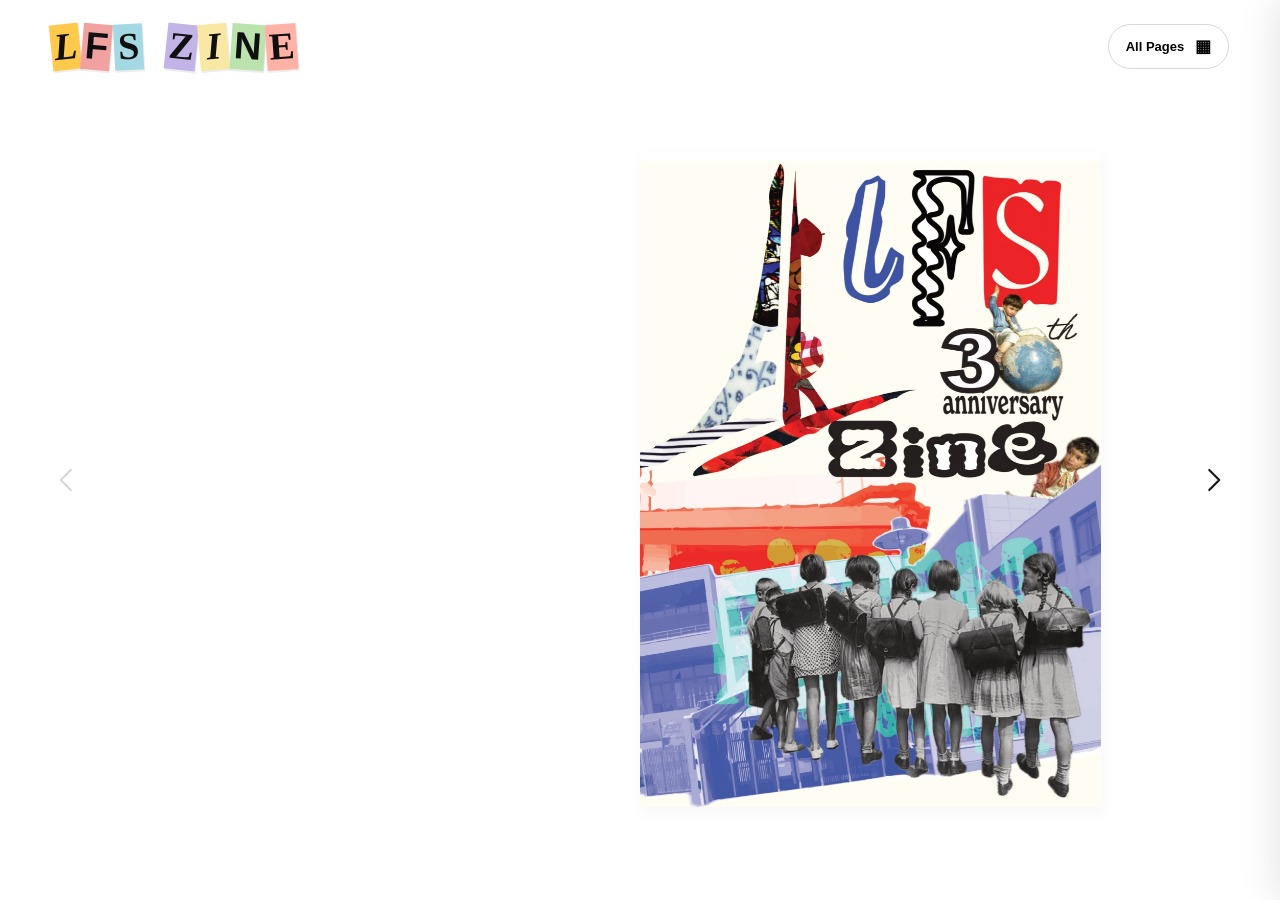
<file: index.html>
<!doctype html>
<html lang="en"><head>
<meta charset="utf-8"><meta name="viewport" content="width=device-width,initial-scale=1,viewport-fit=cover">
<meta name="theme-color" content="#ffffff"><meta name="apple-mobile-web-app-capable" content="yes"><meta name="apple-mobile-web-app-status-bar-style" content="default"><meta name="description" content="LFS 30th Anniversary student zine — digital flipbook.">
<title>LFS Zine — 30th Anniversary (Minimal)</title>
<link rel="icon" href="pages/01.webp" type="image/webp"><link rel="preload" href="pages/01.webp" as="image">
<style>
:root{color-scheme:light;--ink:#171717}*{box-sizing:border-box}html,body{margin:0;min-height:100%;background:#fff;color:var(--ink)}body{font-family:Arial,Helvetica,sans-serif}button{font:inherit;cursor:pointer;-webkit-tap-highlight-color:transparent}button:focus-visible{outline:2px solid #4169cf;outline-offset:4px}.site{min-height:100dvh;display:flex;flex-direction:column}.header{width:100%;max-width:1540px;margin:0 auto;display:flex;align-items:center;justify-content:space-between;gap:20px;padding:24px clamp(18px,4vw,65px) 8px}.collage{margin:0;display:flex;align-items:center;gap:2px;font-size:clamp(22px,3vw,38px);line-height:1.2;white-space:nowrap}.collage>span:not(.space){display:inline-grid;place-items:center;min-width:.77em;padding:0 .08em;font-family:Georgia,'Times New Roman',serif;font-weight:900;color:#101010;box-shadow:1px 2px 0 #00000012}.collage>span:nth-child(1){background:#ffc94b;transform:rotate(-6deg);font-style:italic}.collage>span:nth-child(2){background:#f1a2a0;transform:rotate(5deg);font-family:Arial,sans-serif}.collage>span:nth-child(3){background:#a4d8e2;transform:rotate(-3deg)}.collage>span:nth-child(5){background:#c2b4e7;transform:rotate(6deg)}.collage>span:nth-child(6){background:#f9e7a4;transform:rotate(-5deg);font-style:italic}.collage>span:nth-child(7){background:#bce3ad;transform:rotate(4deg);font-family:Arial,sans-serif}.collage>span:nth-child(8){background:#ffb2a5;transform:rotate(-4deg)}.collage .space{width:.5em}.all-pages{background:transparent;border:1px solid #d8d8d8;border-radius:100px;padding:11px 17px;font-size:13px;font-weight:700;white-space:nowrap;transition:background .18s,border-color .18s}.all-pages:hover{background:#f5f5f5;border-color:#aaa}.grid-glyph{font-size:17px;vertical-align:-1px;margin-left:7px}.stage{flex:1;width:min(100%,1450px);margin:auto;display:grid;grid-template-columns:clamp(42px,7vw,82px) minmax(0,1fr) clamp(42px,7vw,82px);align-items:center;gap:clamp(0px,1vw,16px);padding:10px clamp(6px,2vw,28px) 28px}.arrow{height:58px;width:58px;max-width:100%;border:0;background:transparent;border-radius:50%;color:#171717;display:grid;place-items:center;margin:auto;transition:background .16s,opacity .16s}.arrow:hover:not(:disabled){background:#f1f1f1}.arrow:disabled{opacity:.17;cursor:default}.arrow svg{width:30px;height:30px;fill:none;stroke:currentColor;stroke-width:1.7;stroke-linecap:round;stroke-linejoin:round}.book-wrap{width:100%;min-width:0;display:grid;place-items:center;perspective:1600px;overflow:visible}.book{--page-w:min(36vw,calc((100dvh - 145px)*.692),510px);width:calc(var(--page-w)*2);height:calc(var(--page-w)*1.419);max-width:100%;position:relative;perspective:1800px;transform:translateZ(0)}.page{position:absolute;top:0;height:100%;width:50%;overflow:hidden;backface-visibility:hidden;background:#fff}.page.left{left:0}.page.right{right:0}.page.empty{background:transparent}.page img,.leaf img,.mobile-layer img{display:block;width:100%;height:100%;object-fit:fill;user-select:none;-webkit-user-drag:none}.page img{cursor:zoom-in}.book:has(.page.left:not(.empty)) .page.left{box-shadow:-2px 5px 15px #0000000a}.book:has(.page.right:not(.empty)) .page.right{box-shadow:2px 5px 15px #0000000a}.leaf{position:absolute;z-index:5;top:0;left:50%;width:50%;height:100%;transform-origin:left center;transform-style:preserve-3d;will-change:transform;pointer-events:none;display:none}.leaf.reverse{left:0;transform-origin:right center}.leaf-face{position:absolute;inset:0;background:white;backface-visibility:hidden;overflow:hidden;box-shadow:0 4px 12px #0000001a}.leaf-face.back{transform:rotateY(180deg)}.leaf.go-forward{animation:turn-forward .46s cubic-bezier(.42,0,.17,1) both}.leaf.go-back{animation:turn-back .46s cubic-bezier(.42,0,.17,1) both}@keyframes turn-forward{from{transform:rotateY(0)}to{transform:rotateY(-180deg)}}@keyframes turn-back{from{transform:rotateY(0)}to{transform:rotateY(180deg)}}.mobile-layer{display:none}.shade{position:fixed;inset:0;background:#0005;z-index:10}.shade[hidden]{display:none}.drawer{position:fixed;right:0;top:0;bottom:0;background:#fff;z-index:11;width:min(450px,94vw);transform:translateX(102%);transition:transform .25s ease;box-shadow:-8px 0 40px #0002;display:flex;flex-direction:column}.drawer.open{transform:translateX(0)}.drawer-top{display:flex;align-items:center;justify-content:space-between;padding:22px 24px;border-bottom:1px solid #eee}.drawer-top h2{margin:0;font-size:22px;letter-spacing:-.03em}.close{border:0;background:transparent;font-size:32px;line-height:1;width:40px;height:40px;border-radius:50%;display:grid;place-items:center}.close:hover{background:#f1f1f1}.thumbnails{display:grid;grid-template-columns:repeat(3,minmax(0,1fr));gap:13px;overflow:auto;align-content:start;padding:22px}.thumb{border:2px solid transparent;padding:4px;background:#fff;border-radius:3px;transition:border-color .18s,background .18s}.thumb:hover{background:#eee}.thumb.active{border-color:#242424}.thumb img{width:100%;height:auto;aspect-ratio:902/1280;object-fit:contain;display:block}.zoom{position:fixed;inset:0;z-index:20;background:#fff;display:grid;grid-template-columns:minmax(40px,1fr) minmax(0,850px) minmax(40px,1fr);align-items:center;gap:8px;padding:55px 12px 20px}.zoom[hidden]{display:none}.zoom img{width:100%;max-height:calc(100dvh - 80px);height:auto;object-fit:contain;justify-self:center;min-height:0}.zoom-close{position:absolute;right:20px;top:14px}@media(max-width:750px){.header{padding:22px 16px 10px}.collage{font-size:clamp(19px,5.5vw,28px);gap:1px}.all-pages{padding:9px 12px;font-size:12px}.grid-glyph{margin-left:3px}.stage{grid-template-columns:34px minmax(0,1fr) 34px;padding:0 4px 20px}.arrow{width:34px;height:48px}.arrow svg{width:26px;height:26px}.book{--page-w:min(calc(100vw - 82px),calc((100dvh - 145px)*.69));width:var(--page-w);height:calc(var(--page-w)*1.419)}.page.left{display:none}.page.right{width:100%;left:0;right:auto}.leaf{display:none!important}.mobile-layer{display:block;position:absolute;inset:0;z-index:6;opacity:0;pointer-events:none;will-change:transform,opacity;background:#fff}.mobile-layer.slide-from-right{animation:slide-in-right .3s cubic-bezier(.2,.7,.2,1) both}.mobile-layer.slide-from-left{animation:slide-in-left .3s cubic-bezier(.2,.7,.2,1) both}@keyframes slide-in-right{from{transform:translate3d(14%,0,0);opacity:.4}to{transform:translate3d(0,0,0);opacity:1}}@keyframes slide-in-left{from{transform:translate3d(-14%,0,0);opacity:.4}to{transform:translate3d(0,0,0);opacity:1}}.zoom{grid-template-columns:34px minmax(0,1fr) 34px;padding:50px 4px 15px}.zoom img{max-height:calc(100dvh - 80px)}}@media(prefers-reduced-motion:reduce){.leaf.go-forward,.leaf.go-back,.mobile-layer.slide-from-left,.mobile-layer.slide-from-right{animation-duration:.01ms}.drawer{transition:none}}


/* iPhone / mobile refinements: full-height responsive page, safe areas, thumb-friendly controls */
@media(max-width:750px){
 html,body{width:100%;overflow-x:hidden}
 .site{min-height:100svh;min-height:100dvh}
 .header{padding:calc(16px + env(safe-area-inset-top,0px)) max(16px,env(safe-area-inset-right,0px)) 8px max(16px,env(safe-area-inset-left,0px));gap:8px;flex-shrink:0}
 .collage{font-size:clamp(19px,5.1vw,27px)}
 .all-pages{min-height:44px;padding:10px 12px;font-size:12px}
 .stage{width:100%;min-height:0;flex:1;grid-template-columns:42px minmax(0,1fr) 42px;gap:0;padding:8px max(4px,env(safe-area-inset-right,0px)) calc(15px + env(safe-area-inset-bottom,0px)) max(4px,env(safe-area-inset-left,0px))}
 .arrow{width:44px;height:52px;max-width:100%;touch-action:manipulation}
 .arrow svg{width:28px;height:28px}
 .book-wrap{min-width:0;width:100%;touch-action:pan-y}
 .book{--page-w:min(calc(100vw - 94px),calc((100dvh - 124px - env(safe-area-inset-top,0px) - env(safe-area-inset-bottom,0px))*0.704));width:var(--page-w);height:calc(var(--page-w)*1.419);max-width:100%;filter:drop-shadow(0px 3px 9px rgba(0,0,0,.08))}
 .page img,.mobile-layer img{object-fit:contain}
 .drawer{width:100%;max-width:none;top:auto;height:min(82dvh,750px);bottom:0;border-radius:18px 18px 0 0;transform:translateY(105%);padding-bottom:env(safe-area-inset-bottom,0px)}
 .drawer.open{transform:translateY(0)}
 .drawer-top{padding:15px 20px 10px}
 .thumbnails{grid-template-columns:repeat(3,minmax(0,1fr));gap:10px;padding:16px 18px}
 .thumb{min-height:44px}
 .zoom{display:flex;flex-direction:column;align-items:stretch;justify-content:flex-start;overflow:auto;overscroll-behavior:contain;padding:calc(62px + env(safe-area-inset-top,0px)) 12px calc(16px + env(safe-area-inset-bottom,0px));-webkit-overflow-scrolling:touch;touch-action:pan-x pan-y pinch-zoom}
 .zoom[hidden]{display:none}
 .zoom img{width:100%;height:auto;max-height:none;object-fit:contain;flex-shrink:0;cursor:zoom-in}.zoom.zoomed img{width:190%;max-width:none;align-self:flex-start;cursor:zoom-out}
 .zoom .arrow{position:fixed;bottom:calc(10px + env(safe-area-inset-bottom,0px));z-index:3;background:rgba(255,255,255,.93);border:1px solid #e5e5e5;border-radius:50%;width:48px;height:48px}
 #zoomPrev{left:16px}#zoomNext{right:16px}
 .zoom-close{position:fixed;top:calc(10px + env(safe-area-inset-top,0px));right:16px;background:white;z-index:4;width:44px;height:44px}
}
@media(max-width:370px){.collage{font-size:18px}.grid-glyph{display:none}.stage{grid-template-columns:36px minmax(0,1fr) 36px}.arrow{width:40px}.book{--page-w:min(calc(100vw - 76px),calc((100dvh - 124px)*.704))}}
@media(max-width:750px) and (orientation:landscape){.header{padding-top:8px;padding-bottom:4px}.stage{padding-top:2px;padding-bottom:6px}.book{--page-w:min(calc(100vw - 96px),calc((100dvh - 86px)*.704))}}

</style></head>
<body>
<div class="site">
<header class="header">
  <h1 class="collage" aria-label="LFS Zine"><span>L</span><span>F</span><span>S</span><span class="space"></span><span>Z</span><span>I</span><span>N</span><span>E</span></h1>
  <button class="all-pages" id="allPages" aria-controls="drawer" aria-expanded="false">All Pages <span class="grid-glyph" aria-hidden="true">▦</span></button>
</header>
<main class="stage" aria-label="Flipbook reader">
 <button id="previous" class="arrow" aria-label="Previous page"><svg viewBox="0 0 24 24" aria-hidden="true"><path d="m15 4-8 8 8 8"/></svg></button>
 <div class="book-wrap"><div id="book" class="book" aria-label="LFS anniversary zine"><div id="left" class="page left"></div><div id="right" class="page right"></div><div id="leaf" class="leaf" aria-hidden="true"><div class="leaf-face front"></div><div class="leaf-face back"></div></div><div id="mobileLayer" class="mobile-layer" aria-hidden="true"></div></div></div>
 <button id="next" class="arrow" aria-label="Next page"><svg viewBox="0 0 24 24" aria-hidden="true"><path d="m9 4 8 8-8 8"/></svg></button>
</main>
</div>
<div id="shade" class="shade" hidden></div>
<aside id="drawer" class="drawer" aria-label="All pages" aria-hidden="true"><div class="drawer-top"><h2>All Pages</h2><button id="closeDrawer" class="close" aria-label="Close all pages">×</button></div><div id="thumbnails" class="thumbnails"></div></aside>
<div id="zoom" class="zoom" role="dialog" aria-modal="true" aria-label="Page enlarged" hidden><button id="closeZoom" class="close zoom-close" aria-label="Close enlarged view">×</button><button id="zoomPrev" class="arrow" aria-label="Previous page"><svg viewBox="0 0 24 24" aria-hidden="true"><path d="m15 4-8 8 8 8"/></svg></button><img id="zoomImg" alt="Enlarged zine page"><button id="zoomNext" class="arrow" aria-label="Next page"><svg viewBox="0 0 24 24" aria-hidden="true"><path d="m9 4 8 8-8 8"/></svg></button></div>
<script>
'use strict';
const TOTAL=22;
const src=n=>`pages/${String(n).padStart(2,'0')}.webp`;
const el=id=>document.getElementById(id);
const spreads=[[null,1],...Array.from({length:10},(_,i)=>[i*2+2,i*2+3]),[22,null]];
const narrow=window.matchMedia('(max-width:750px)');
const pageList=Array.from({length:TOTAL},(_,i)=>i+1);
const images=new Map();
const preload=n=>{if(!n||n<1||n>TOTAL)return Promise.resolve();if(!images.has(n)){const img=new Image();img.decoding='async';img.src=src(n);images.set(n,img);}const img=images.get(n);return img.decode?img.decode().catch(()=>{}):Promise.resolve();};
const remembered=()=>{let n=1;try{n=Number(new URL(location.href).searchParams.get('page'))||Number(localStorage.getItem('lfsZinePage'))||1;}catch{}return Math.max(1,Math.min(TOTAL,n));};
let current=remembered(),spreadIndex=spreads.findIndex(pair=>pair.includes(current)),busy=false,drawerOpen=false,zoomCurrent=1;
const left=el('left'),right=el('right'),leaf=el('leaf'),mobile=el('mobileLayer');
const pair=()=>narrow.matches?[null,current]:spreads[spreadIndex];
function pageMarkup(n){return n?`<img src="${src(n)}" draggable="false" alt="Zine page ${n}">`:'';}
function setPage(node,n){if(node.dataset.page===String(n||0))return;node.dataset.page=String(n||0);node.classList.toggle('empty',!n);node.innerHTML=pageMarkup(n);if(n)node.querySelector('img').addEventListener('click',()=>openZoom(n));}
function nearLoad(){const nums=narrow.matches?[current-2,current-1,current,current+1,current+2]:spreads.slice(Math.max(0,spreadIndex-1),spreadIndex+2).flat();for(const n of nums)preload(n);}
function updateURL(){try{localStorage.setItem('lfsZinePage',String(current));const url=new URL(location.href);url.searchParams.set('page',current);history.replaceState(null,'',url.pathname+url.search+url.hash);}catch{}}
function render(){const [a,b]=pair();setPage(left,a);setPage(right,b);el('previous').disabled=narrow.matches?current<=1:spreadIndex<=0;el('next').disabled=narrow.matches?current>=TOTAL:spreadIndex>=spreads.length-1;document.querySelectorAll('.thumb').forEach(t=>t.classList.toggle('active',narrow.matches?Number(t.dataset.page)===current:spreads[spreadIndex].includes(Number(t.dataset.page))));updateURL();nearLoad();}
const playAnimation=(node,className,duration)=>new Promise(resolve=>{let finished=false;const done=()=>{if(finished)return;finished=true;node.removeEventListener('animationend',onEnd);resolve();};const onEnd=e=>{if(e.target===node)done();};node.addEventListener('animationend',onEnd);node.classList.add(className);setTimeout(done,duration);});
async function turn(forward){if(busy||!el('zoom').hidden||drawerOpen)return;const nextCurrent=narrow.matches?current+(forward?1:-1):null;const nextIndex=spreadIndex+(forward?1:-1);if(narrow.matches&&(nextCurrent<1||nextCurrent>TOTAL)||!narrow.matches&&(nextIndex<0||nextIndex>=spreads.length))return;
 busy=true;try{
  if(narrow.matches){await preload(nextCurrent);mobile.innerHTML=pageMarkup(nextCurrent);mobile.className='mobile-layer';void mobile.offsetWidth;await playAnimation(mobile,forward?'slide-from-right':'slide-from-left',380);current=nextCurrent;spreadIndex=spreads.findIndex(s=>s.includes(current));setPage(right,current);mobile.className='mobile-layer';mobile.innerHTML='';}
  else{const [fromL,fromR]=spreads[spreadIndex],[toL,toR]=spreads[nextIndex];await Promise.all([preload(toL),preload(toR),preload(fromL),preload(fromR)]);leaf.className='leaf';leaf.style.display='block';leaf.classList.toggle('reverse',!forward);leaf.querySelector('.front').innerHTML=pageMarkup(forward?fromR:fromL||fromR);leaf.querySelector('.back').innerHTML=pageMarkup(forward?toL||toR:toR);setPage(left,toL);setPage(right,toR);void leaf.offsetWidth;await playAnimation(leaf,forward?'go-forward':'go-back',550);leaf.style.display='none';leaf.className='leaf';leaf.querySelector('.front').innerHTML='';leaf.querySelector('.back').innerHTML='';spreadIndex=nextIndex;current=toL||toR;}
  render();
 }finally{busy=false;}
}
function goTo(n){if(busy)return;current=Math.max(1,Math.min(TOTAL,n));spreadIndex=spreads.findIndex(s=>s.includes(current));render();closeDrawer();}
function openDrawer(){if(busy)return;drawerOpen=true;el('drawer').classList.add('open');el('drawer').setAttribute('aria-hidden','false');el('allPages').setAttribute('aria-expanded','true');el('shade').hidden=false;}
function closeDrawer(){drawerOpen=false;el('drawer').classList.remove('open');el('drawer').setAttribute('aria-hidden','true');el('allPages').setAttribute('aria-expanded','false');el('shade').hidden=true;}
function openZoom(n){if(busy)return;zoomCurrent=n;el('zoom').hidden=false;document.body.style.overflow='hidden';refreshZoom();}
function refreshZoom(){el('zoom').classList.remove('zoomed');el('zoom').scrollTo(0,0);el('zoomImg').src=src(zoomCurrent);el('zoomImg').alt=`Zine page ${zoomCurrent}`;el('zoomPrev').disabled=zoomCurrent===1;el('zoomNext').disabled=zoomCurrent===TOTAL;preload(zoomCurrent+1);preload(zoomCurrent-1);}
function closeZoom(){el('zoom').hidden=true;el('zoom').classList.remove('zoomed');document.body.style.overflow='';}
el('zoomImg').addEventListener('click',()=>{if(narrow.matches)el('zoom').classList.toggle('zoomed')});
el('previous').addEventListener('click',()=>turn(false));el('next').addEventListener('click',()=>turn(true));el('allPages').addEventListener('click',()=>drawerOpen?closeDrawer():openDrawer());el('closeDrawer').addEventListener('click',closeDrawer);el('shade').addEventListener('click',closeDrawer);el('closeZoom').addEventListener('click',closeZoom);el('zoomPrev').addEventListener('click',()=>{zoomCurrent=Math.max(1,zoomCurrent-1);refreshZoom()});el('zoomNext').addEventListener('click',()=>{zoomCurrent=Math.min(TOTAL,zoomCurrent+1);refreshZoom()});
const gallery=el('thumbnails');for(const n of pageList){const b=document.createElement('button');b.className='thumb';b.dataset.page=n;b.setAttribute('aria-label',`Go to page ${n}`);b.innerHTML=`<img src="${src(n)}" loading="lazy" alt="">`;b.addEventListener('click',()=>goTo(n));gallery.appendChild(b);}
document.addEventListener('keydown',e=>{if(e.key==='Escape'){if(!el('zoom').hidden)closeZoom();else if(drawerOpen)closeDrawer();return}if(!['ArrowLeft','ArrowRight'].includes(e.key)||drawerOpen)return;e.preventDefault();if(!el('zoom').hidden){zoomCurrent=Math.max(1,Math.min(TOTAL,zoomCurrent+(e.key==='ArrowRight'?1:-1)));refreshZoom();}else turn(e.key==='ArrowRight')});
let tx=0,ty=0;el('book').addEventListener('touchstart',e=>{tx=e.changedTouches[0].clientX;ty=e.changedTouches[0].clientY},{passive:true});el('book').addEventListener('touchend',e=>{const dx=e.changedTouches[0].clientX-tx,dy=e.changedTouches[0].clientY-ty;if(Math.abs(dx)>50&&Math.abs(dx)>Math.abs(dy)*1.3)turn(dx<0)},{passive:true});
let zx=0;el('zoom').addEventListener('touchstart',e=>{zx=e.changedTouches[0].clientX},{passive:true});el('zoom').addEventListener('touchend',e=>{const dx=e.changedTouches[0].clientX-zx;if(Math.abs(dx)>85&&!el('zoom').classList.contains('zoomed')){zoomCurrent=Math.max(1,Math.min(TOTAL,zoomCurrent+(dx<0?1:-1)));refreshZoom()}},{passive:true});
narrow.addEventListener('change',()=>{if(!busy){spreadIndex=spreads.findIndex(s=>s.includes(current));render()}});
render();

</script>
</body></html>
</file>
